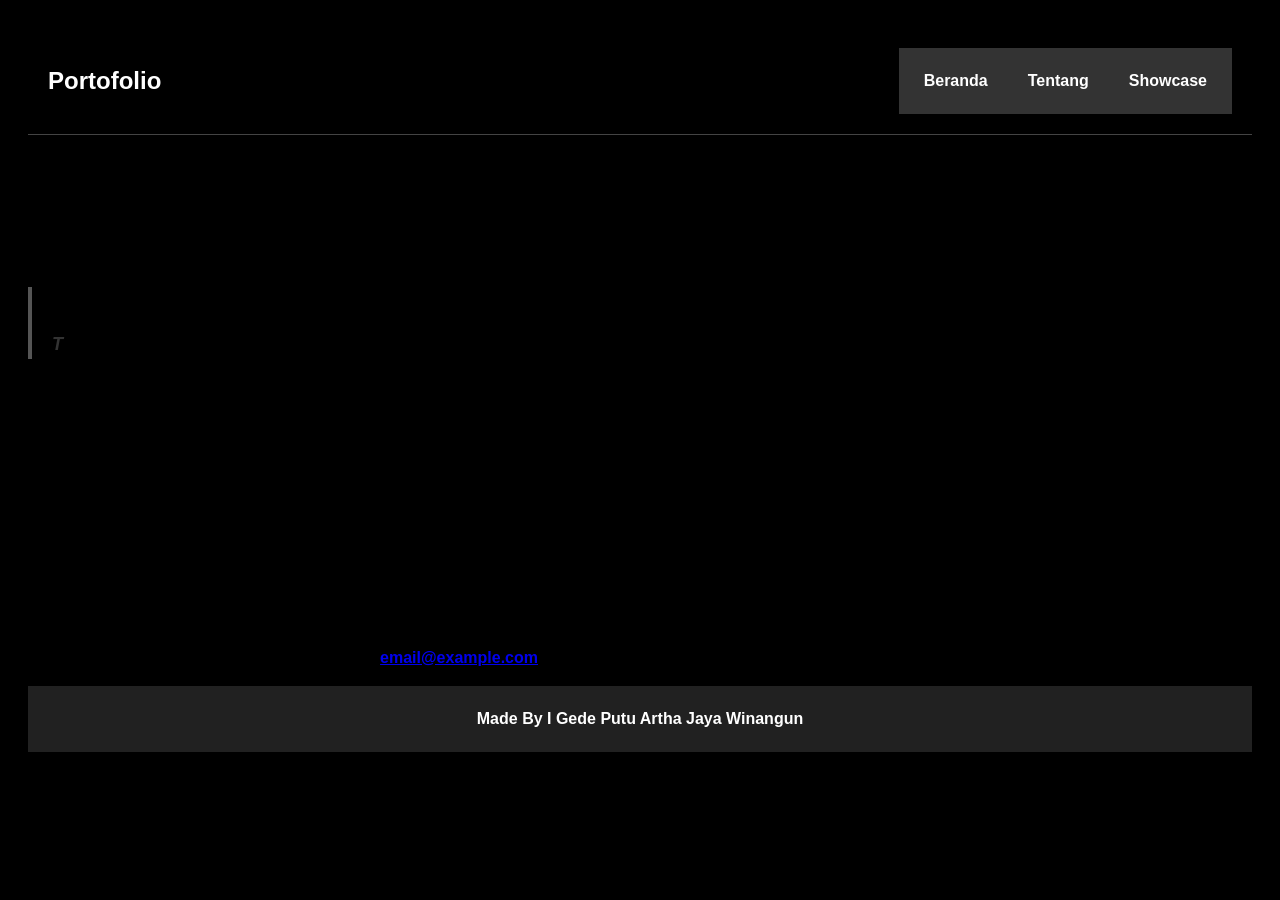
<file: index.html>
<!doctype html>
<html lang="en">
  <head>
    <meta charset="UTF-8" />
    <meta name="viewport" content="width=device-width, initial-scale=1.0" />
    <title>Portofolio Saya</title>
    <!-- Menghubungkan HTML dengan file CSS -->
    <link rel="stylesheet" href="style.css" type="text/css" />
  </head>
  <body>
   
    <header class="header">
      <div class="logo">Portofolio</div>
      <nav class="nav">
        <a href="#hero">Beranda</a>
        <a href="#tentang">Tentang</a>
        <a href="#showcase">Showcase</a>
      </nav>
    </header>

    <main>
     
      <section>
        <video autoplay muted loop class="bg-video">
          <source src="video.mp4" type="video/mp4" />
          Your browser does not support the video tag.
        </video>
      </section>

    
      <section id="hero" class="hero-content">
        <h1 class="hero-title">Selamat Datang di Portofolio Saya</h1>
        <p class="greeting">
          Ini adalah contoh portofolio yang dibuat dengan HTML dan CSS.
        </p>
      </section>

      <blockquote class="hero-quotes">
        <h1>Yan</h1>
        <cite>T</cite>
      </blockquote>

    
      <section id="tentang">
        <h2>Tentang Saya</h2>
        <p>Saya adalah seorang web developer yang berdedikasi.</p>
      </section>

      
      <section id="showcase">
        <h2>Showcase</h2>
        <p>Berikut adalah beberapa proyek yang telah saya kerjakan.</p>
      </section>

      <section id="img-main">
        <h2 class="img-title">Kontak</h2>
        <p class="text-main">
          Anda dapat menghubungi saya melalui email:
          <a href="mailto:email@example.com">email@example.com</a>
        </p>
      </section>
    </main>

  
    <footer>
      <p class="footer">Made By I Gede Putu Artha Jaya Winangun</p>
    </footer>
  </body>
</html>
</file>
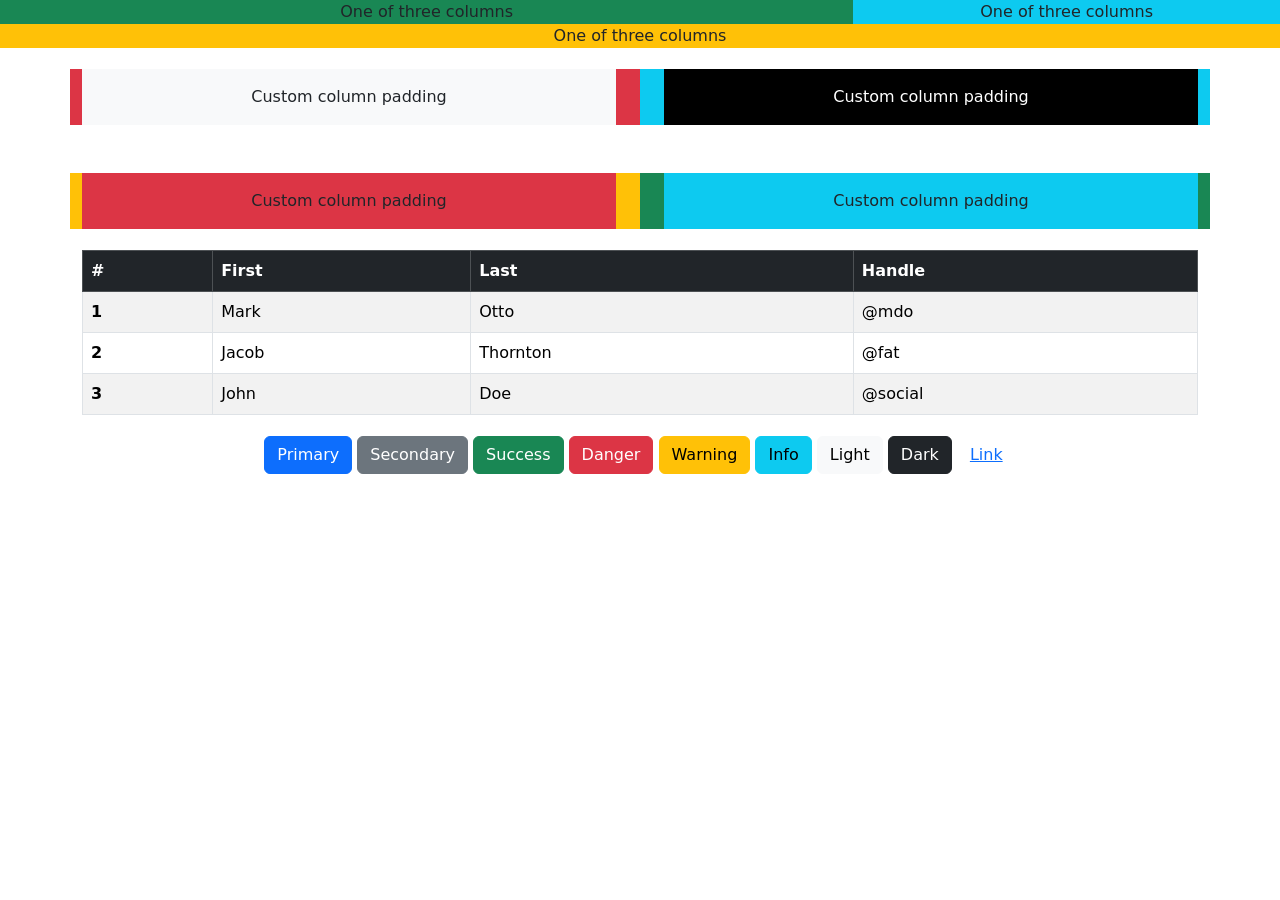
<file: Library-Bootstrap/index.html>
<!doctype html>
<html lang="en">
  <head>
    <meta charset="utf-8" />
    <meta name="viewport" content="width=device-width, initial-scale=1" />
    <title>Bootstrap demo</title>
   
    <link
      href="https://cdn.jsdelivr.net/npm/bootstrap@5.3.8/dist/css/bootstrap.min.css"
      rel="stylesheet"
      integrity="sha384-sRIl4kxILFvY47J16cr9ZwB07vP4J8+LH7qKQnuqkuIAvNWLzeN8tE5YBujZqJLB"
      crossorigin="anonymous"
    />
  </head>
  <body>
  
    <div class="container-fluid text-center">
      <div class="row align-items-start">
        <div class="col-12 col-md-8 bg-success">One of three columns</div>
        <div class="col-6 col-md-4 bg-info">One of three columns</div>
        <div class="col bg-warning">One of three columns</div>
      </div>
    </div>

    <div
      class="container overflow-hidden text-center mb-12"
      style="margin-top: 21px"
    >
      <div class="row gy-5 gx-5">
        <div class="col-6 bg-danger">
          <div class="p-3 bg-light">Custom column padding</div>
        </div>
        <div class="col-6 bg-info">
          <div class="p-3 bg-black text-white">Custom column padding</div>
        </div>
        <div class="col-6 bg-warning">
          <div class="p-3 bg-danger">Custom column padding</div>
        </div>
        <div class="col-6 bg-success">
          <div class="p-3 bg-info">Custom column padding</div>
        </div>
      </div>
    </div>

    
    <div class="container">
      <table
        class="table table-hover table-striped table-bordered"
        style="margin-top: 21px"
      >
        <thead>
          <tr class="table-dark">
            <th scope="col">#</th>
            <th scope="col">First</th>
            <th scope="col">Last</th>
            <th scope="col">Handle</th>
          </tr>
        </thead>
        <tbody>
          <tr>
            <th scope="row">1</th>
            <td>Mark</td>
            <td>Otto</td>
            <td>@mdo</td>
          </tr>
          <tr>
            <th scope="row">2</th>
            <td>Jacob</td>
            <td>Thornton</td>
            <td>@fat</td>
          </tr>
          <tr>
            <th scope="row">3</th>
            <td>John</td>
            <td>Doe</td>
            <td>@social</td>
          </tr>
        </tbody>
      </table>
    </div>

    
    <section style="margin-top: 21px; align-items: center; text-align: center">
      <div class="container border-black bg-container text-center">
        <button type="button" class="btn btn-primary">Primary</button>
        <button type="button" class="btn btn-secondary">Secondary</button>
        <button type="button" class="btn btn-success">Success</button>
        <button type="button" class="btn btn-danger">Danger</button>
        <button type="button" class="btn btn-warning">Warning</button>
        <button type="button" class="btn btn-info">Info</button>
        <button type="button" class="btn btn-light">Light</button>
        <button type="button" class="btn btn-dark">Dark</button>

        <button type="button" class="btn btn-link">Link</button>
      </div>
    </section>


    <script
      src="https://cdn.jsdelivr.net/npm/bootstrap@5.3.8/dist/js/bootstrap.bundle.min.js"
      integrity="sha384-FKyoEForCGlyvwx9Hj09JcYn3nv7wiPVlz7YYwJrWVcXK/BmnVDxM+D2scQbITxI"
      crossorigin="anonymous"
    ></script>
  </body>
</html>
</file>
<file: style.css>
body {
  font-family: Arial, sans-serif;
  background-color: #000000;
  color:#000000 ;
  line-height: 1.6;
  padding: 20px;
  font-weight: bold;
}


nav {
  background-color: #333;
  padding: 10px;
  gap: 10px;
  display: flex;
}

nav a {
  color: #ffffff;
  text-decoration: none;
  padding: 10px 15px;
  justify-self: center;
  display: flex;
}

nav a:hover {
  background-color: #555;
  transition: 0.2s;
}


header {
  align-items: center;
  justify-content: space-between;
  display: flex;
  padding: 20px;
  border-bottom: 1px solid #444;
  position: sticky;
  top: 0;
  z-index: 10;
  background-color: #000000; 
}

.logo {
  font-size: 24px;
  font-weight: bold;
  color: #ffffff;
}

.footer {
  text-align: center;
  padding: 20px;
  background-color: #212121;
  color: #ffffff;
}


.hero-section {
  text-align: center;
  padding: 50px 20px;
  background-color: #1a1a1a;
}

.hero-content {
  max-width: 800px;
  margin: 0 auto;
  align-items: center;
}

.hero-title {
  font-size: 36px;
  margin-bottom: 20px;
  margin-top: 12px;
  text-align: center;
}

.greeting {
  font-size: 24px;
  margin-bottom: 10px;
  text-align: center;
}


.hero-quotes {
  border-left: 4px solid #555;
  padding-left: 20px;
  margin: 20px 0;
}

.hero-quotes h1 {
  font-size: 24px;
  margin-bottom: 5px;
}

.hero-quotes cite {
  font-size: 18px;
  color: #333333 ;
}

.video-container {
  position: relative;
  width: 100%;
  height: 100vh; 
  overflow: hidden;
}

.bg-video {
  position: fixed;
  top: 0;
  left:0;
  width: 100vw;
  height: 100vh;
  object-fit: cover; 
  z-index: -1; 
}

.content {
  position: relative;
  z-index: 1; 
  color: white; 
  text-align: center;
  top: 40%;
}
</file>
